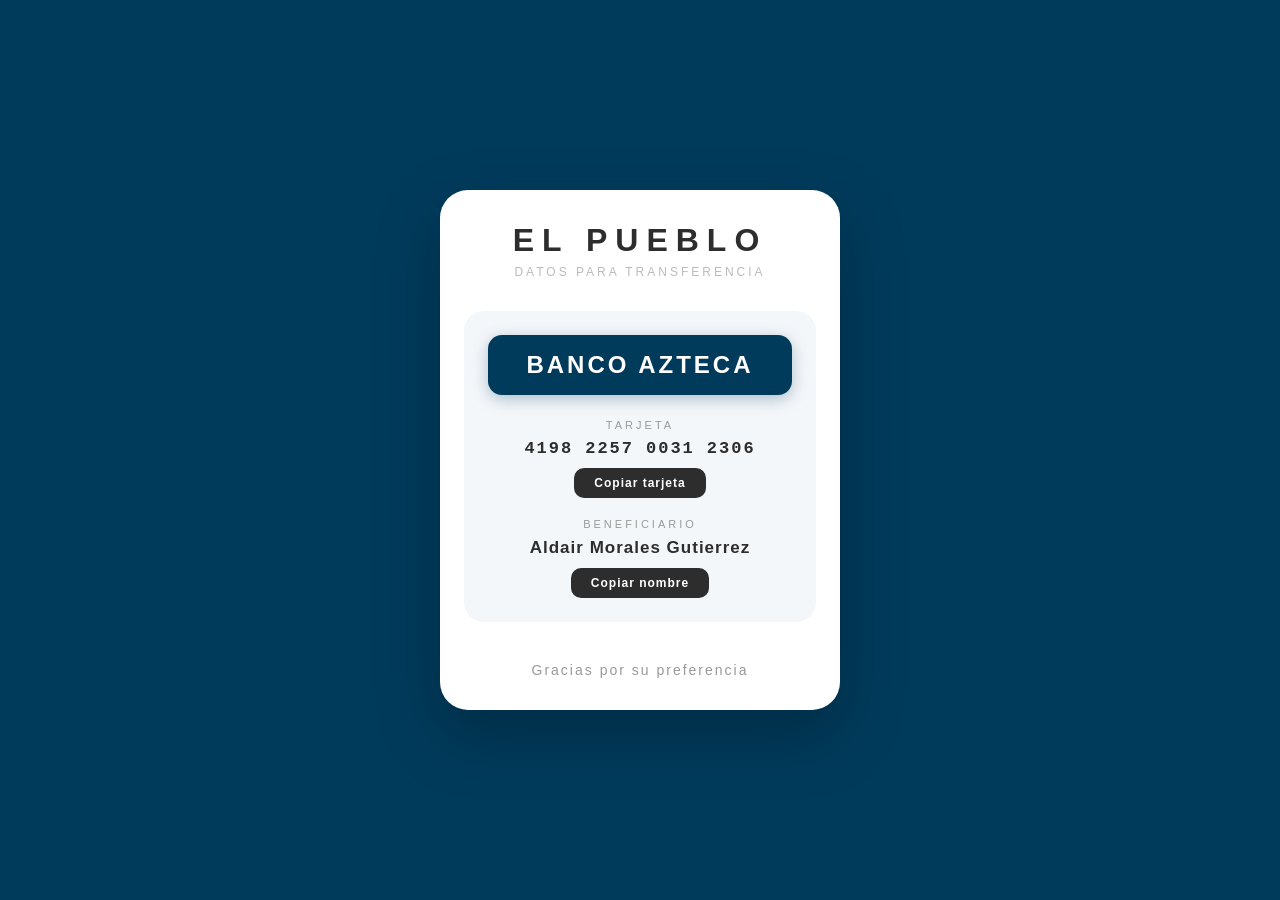
<file: index.html>
<!DOCTYPE html>
<html lang="es">
<head>
    <meta charset="UTF-8">
    <meta name="viewport" content="width=device-width, initial-scale=1.0">
    <title>El Pueblo - Banco Azteca</title>
    <link rel="stylesheet" href="styles.css">
</head>
<body class="azteca">
    <div class="container">
        <div class="card">
            <div class="logo">
                <h1>EL PUEBLO</h1>
                <p class="slogan">Datos para transferencia</p>
            </div>

            <div class="bank-section">
                <div class="bank-header azteca">
                    <div class="bank-logo">BANCO AZTECA</div>
                </div>

                <div class="info-group">
                    <label>Tarjeta</label>
                    <div class="card-number">
                        <span>4198</span><span>2257</span><span>0031</span><span>2306</span>
                    </div>
                    <button class="copy-btn" data-label="Copiar tarjeta" onclick="copyText('4198225700312306', this)">Copiar tarjeta</button>
                </div>

                <div class="info-group">
                    <label>Beneficiario</label>
                    <div class="beneficiary">Aldair Morales Gutierrez</div>
                    <button class="copy-btn" data-label="Copiar nombre" onclick="copyText('Aldair Morales Gutierrez', this)">Copiar nombre</button>
                </div>
            </div>

            <div class="footer">
                <p>Gracias por su preferencia</p>
            </div>
        </div>
    </div>
    <script>
        function copyText(text, btn) {
            navigator.clipboard.writeText(text).then(() => {
                btn.textContent = 'Copiado!';
                btn.classList.add('copied');
                setTimeout(() => {
                    btn.textContent = btn.dataset.label;
                    btn.classList.remove('copied');
                }, 2000);
            });
        }
    </script>
</body>
</html>
</file>
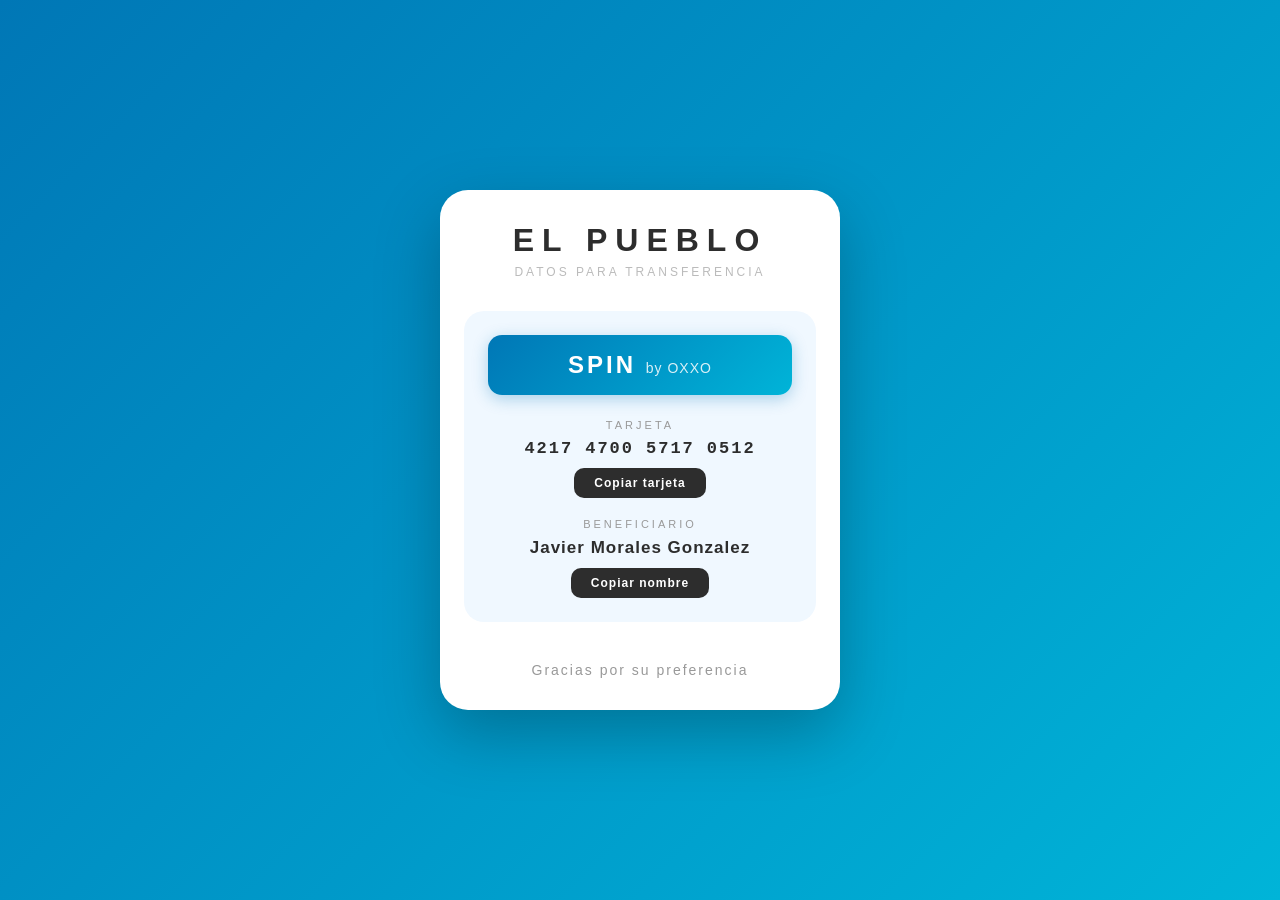
<file: cuenta2.html>
<!DOCTYPE html>
<html lang="es">
<head>
    <meta charset="UTF-8">
    <meta name="viewport" content="width=device-width, initial-scale=1.0">
    <title>El Pueblo - SPIN by OXXO</title>
    <link rel="stylesheet" href="styles.css">
</head>
<body class="spin">
    <div class="container">
        <div class="card">
            <div class="logo">
                <h1>EL PUEBLO</h1>
                <p class="slogan">Datos para transferencia</p>
            </div>

            <div class="bank-section">
                <div class="bank-header spin">
                    <div class="bank-logo">SPIN <span>by OXXO</span></div>
                </div>

                <div class="info-group">
                    <label>Tarjeta</label>
                    <div class="card-number">
                        <span>4217</span><span>4700</span><span>5717</span><span>0512</span>
                    </div>
                    <button class="copy-btn" data-label="Copiar tarjeta" onclick="copyText('4217470057170512', this)">Copiar tarjeta</button>
                </div>

                <div class="info-group">
                    <label>Beneficiario</label>
                    <div class="beneficiary">Javier Morales Gonzalez</div>
                    <button class="copy-btn" data-label="Copiar nombre" onclick="copyText('Javier Morales Gonzalez', this)">Copiar nombre</button>
                </div>
            </div>

            <div class="footer">
                <p>Gracias por su preferencia</p>
            </div>
        </div>
    </div>
    <script>
        function copyText(text, btn) {
            navigator.clipboard.writeText(text).then(() => {
                btn.textContent = 'Copiado!';
                btn.classList.add('copied');
                setTimeout(() => {
                    btn.textContent = btn.dataset.label;
                    btn.classList.remove('copied');
                }, 2000);
            });
        }
    </script>
</body>
</html>
</file>
<file: styles.css>
* {
    margin: 0;
    padding: 0;
    box-sizing: border-box;
}

body {
    font-family: 'Segoe UI', Tahoma, Geneva, Verdana, sans-serif;
    min-height: 100vh;
    display: flex;
    align-items: center;
    justify-content: center;
    padding: 20px;
}

body.azteca {
    background: #003b5c;
}

body.spin {
    background: linear-gradient(135deg, #0077b6, #00b4d8);
}

.container {
    width: 100%;
    max-width: 400px;
}

.card {
    background: #fff;
    border-radius: 28px;
    padding: 32px 24px;
    box-shadow: 0 24px 64px rgba(0, 0, 0, 0.25);
}

.logo {
    text-align: center;
    margin-bottom: 32px;
}

.logo h1 {
    font-size: 32px;
    letter-spacing: 8px;
    color: #2d2d2d;
    font-weight: 900;
}

.slogan {
    font-size: 12px;
    color: #bbb;
    margin-top: 6px;
    letter-spacing: 3px;
    text-transform: uppercase;
    font-weight: 300;
}

.bank-section {
    border-radius: 20px;
    padding: 24px;
    margin-bottom: 24px;
}

.azteca .bank-section {
    background: #f4f7fa;
}

.spin .bank-section {
    background: #f0f8ff;
}

.bank-header {
    text-align: center;
    padding: 16px 20px;
    border-radius: 14px;
    margin-bottom: 24px;
}

.bank-header.azteca {
    background: #003b5c;
    box-shadow: 0 4px 16px rgba(0, 59, 92, 0.3);
}

.bank-header.spin {
    background: linear-gradient(135deg, #0077b6, #00b4d8);
    box-shadow: 0 4px 16px rgba(0, 119, 182, 0.3);
}

.bank-logo {
    font-size: 24px;
    font-weight: 800;
    color: #fff;
    letter-spacing: 3px;
}

.bank-logo span {
    font-weight: 400;
    font-size: 14px;
    opacity: 0.85;
    letter-spacing: 1px;
}

.info-group {
    margin-bottom: 20px;
    text-align: center;
}

.info-group:last-child {
    margin-bottom: 0;
}

.info-group label {
    display: block;
    font-size: 11px;
    text-transform: uppercase;
    letter-spacing: 3px;
    color: #999;
    margin-bottom: 8px;
    font-weight: 500;
}

.card-number {
    display: flex;
    justify-content: center;
    gap: 12px;
    margin-bottom: 10px;
}

.card-number span {
    font-size: 17px;
    font-weight: 700;
    color: #2d2d2d;
    letter-spacing: 2px;
    font-family: 'Courier New', monospace;
}

.beneficiary {
    font-size: 17px;
    font-weight: 600;
    color: #2d2d2d;
    letter-spacing: 1px;
    margin-bottom: 10px;
}

.copy-btn {
    display: inline-block;
    background: #2d2d2d;
    color: #fff;
    border: none;
    padding: 8px 20px;
    border-radius: 10px;
    font-size: 12px;
    font-weight: 600;
    cursor: pointer;
    transition: all 0.2s ease;
    letter-spacing: 1px;
}

.copy-btn:hover {
    background: #444;
    transform: scale(1.05);
}

.copy-btn.copied {
    background: #27ae60;
}

.footer {
    text-align: center;
    padding: 16px 0 0;
}

.footer p {
    font-size: 14px;
    color: #999;
    letter-spacing: 2px;
    font-weight: 300;
}
</file>
